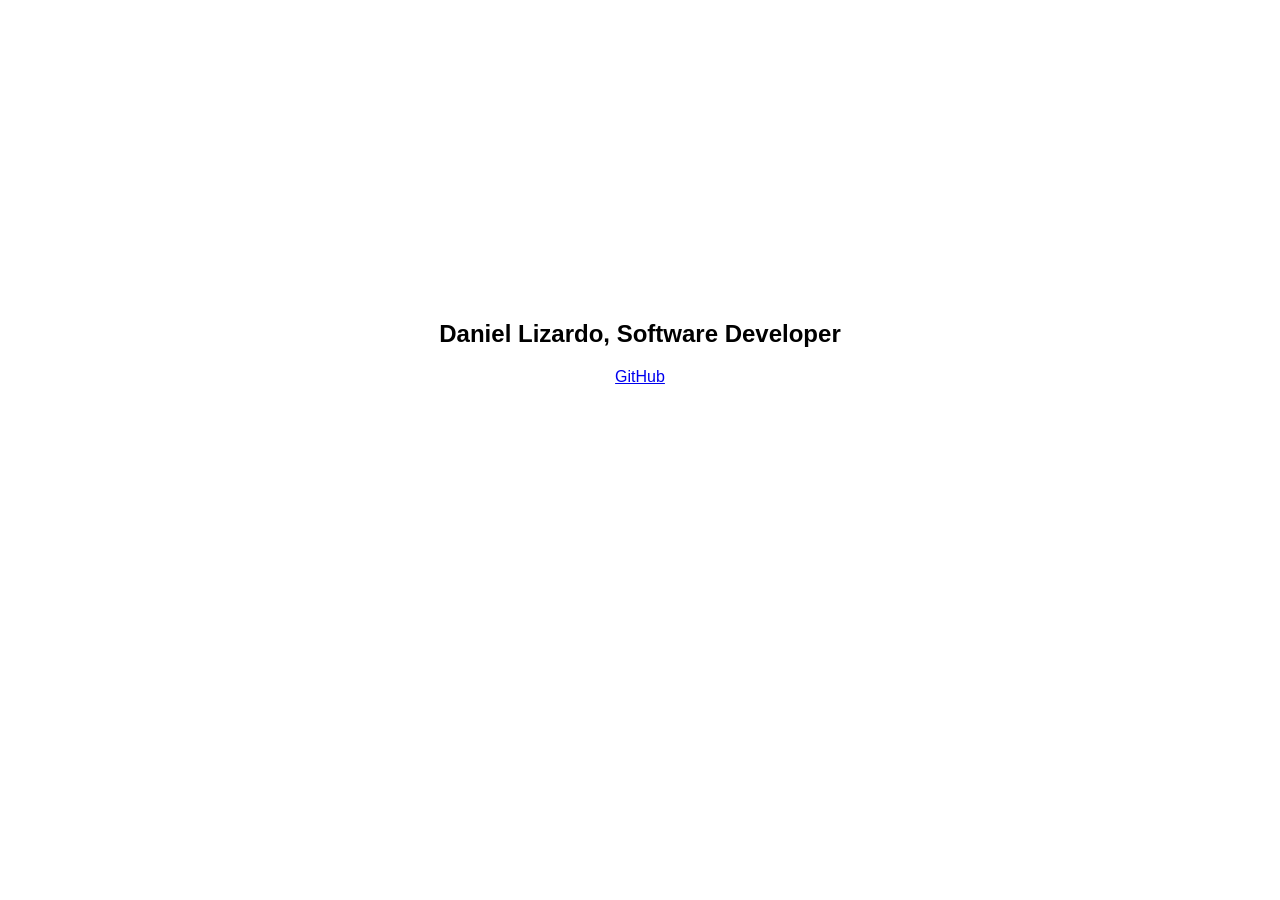
<file: index.html>
<!DOCTYPE HTML PUBLIC "-//W3C//DTD HTML 4.01//EN" "http://www.w3.org/TR/html4/strict.dtd">
<html>
<head>
  <meta http-equiv="Content-Type" content="text/html; charset=UTF-8"/>
  <title>Daniel Lizardo</title>
  <link rel="stylesheet" href="style.css"/>
</head>

<body>
    <div class="container">
      <h2>Daniel Lizardo, Software Developer</h2>
      
      <p><a href="https://github.com/dslizardo">GitHub</a></p>
  </div>
</body>
</html>
</file>
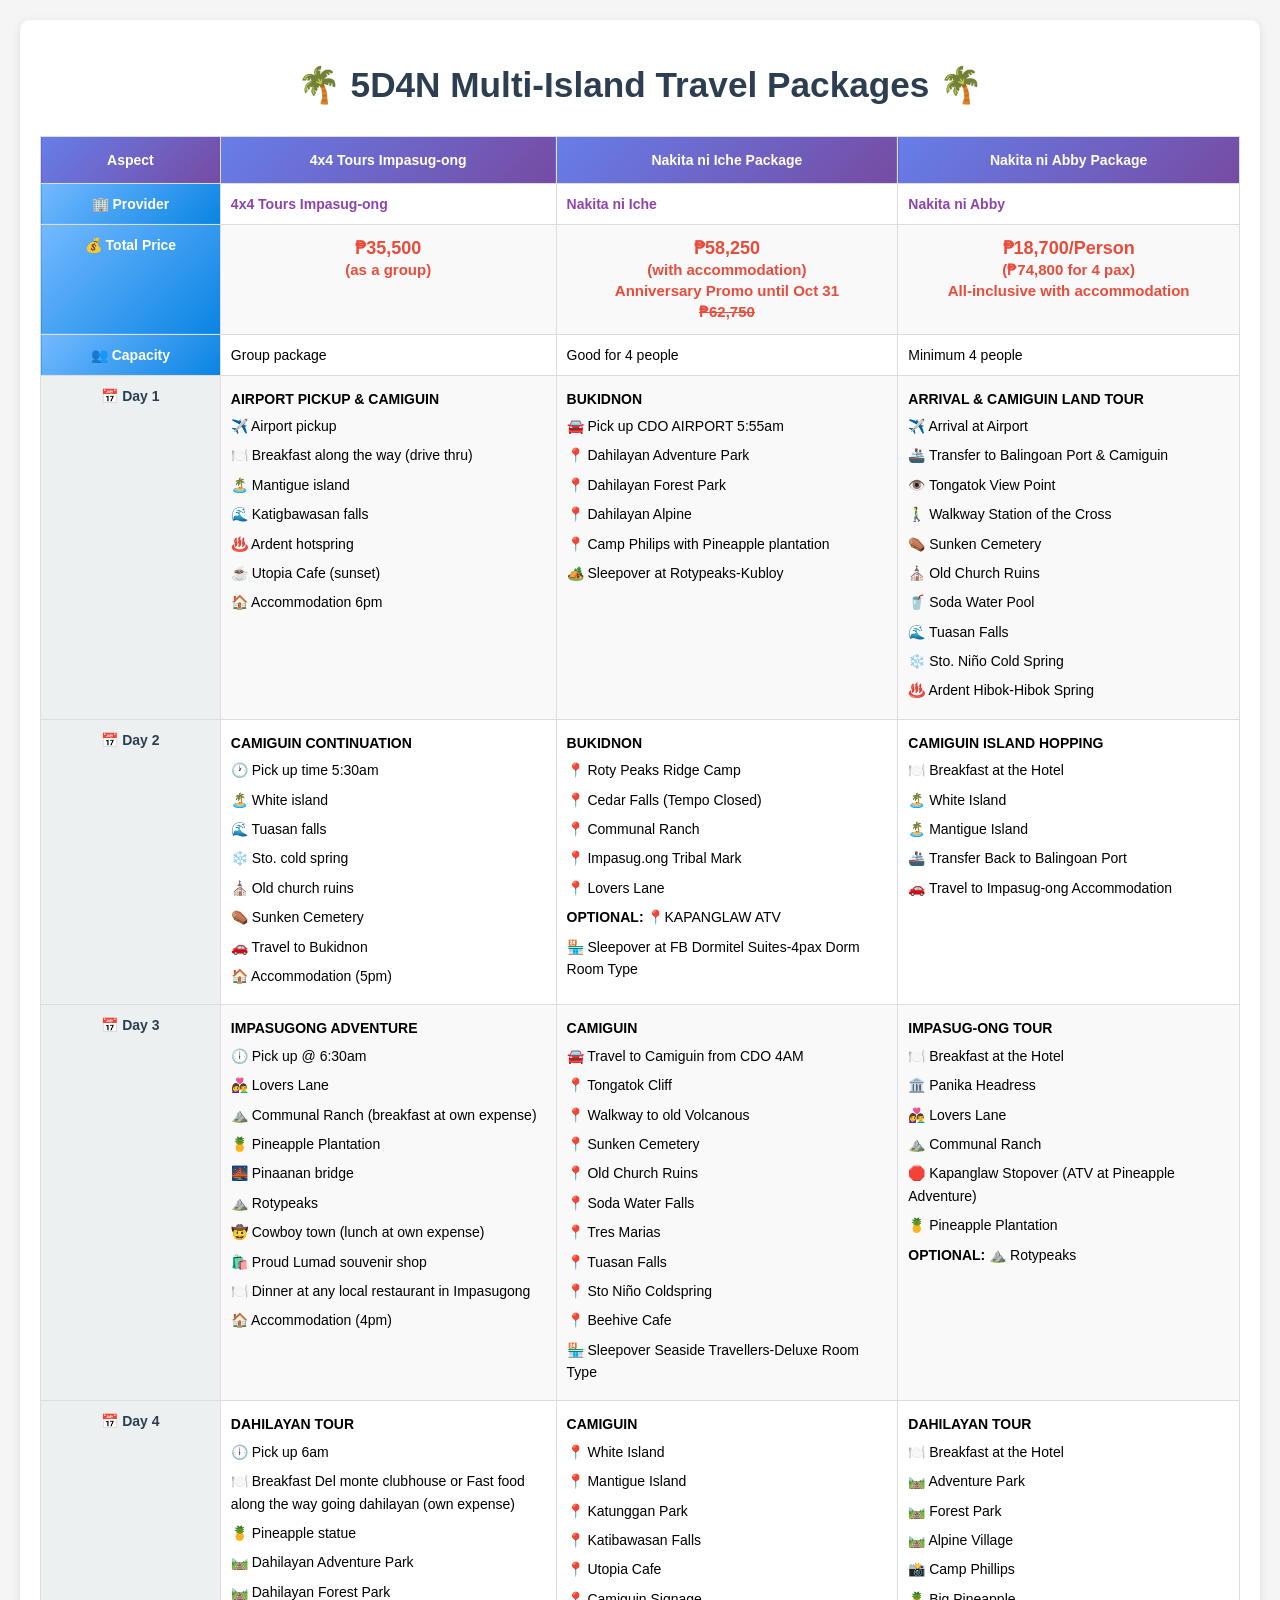
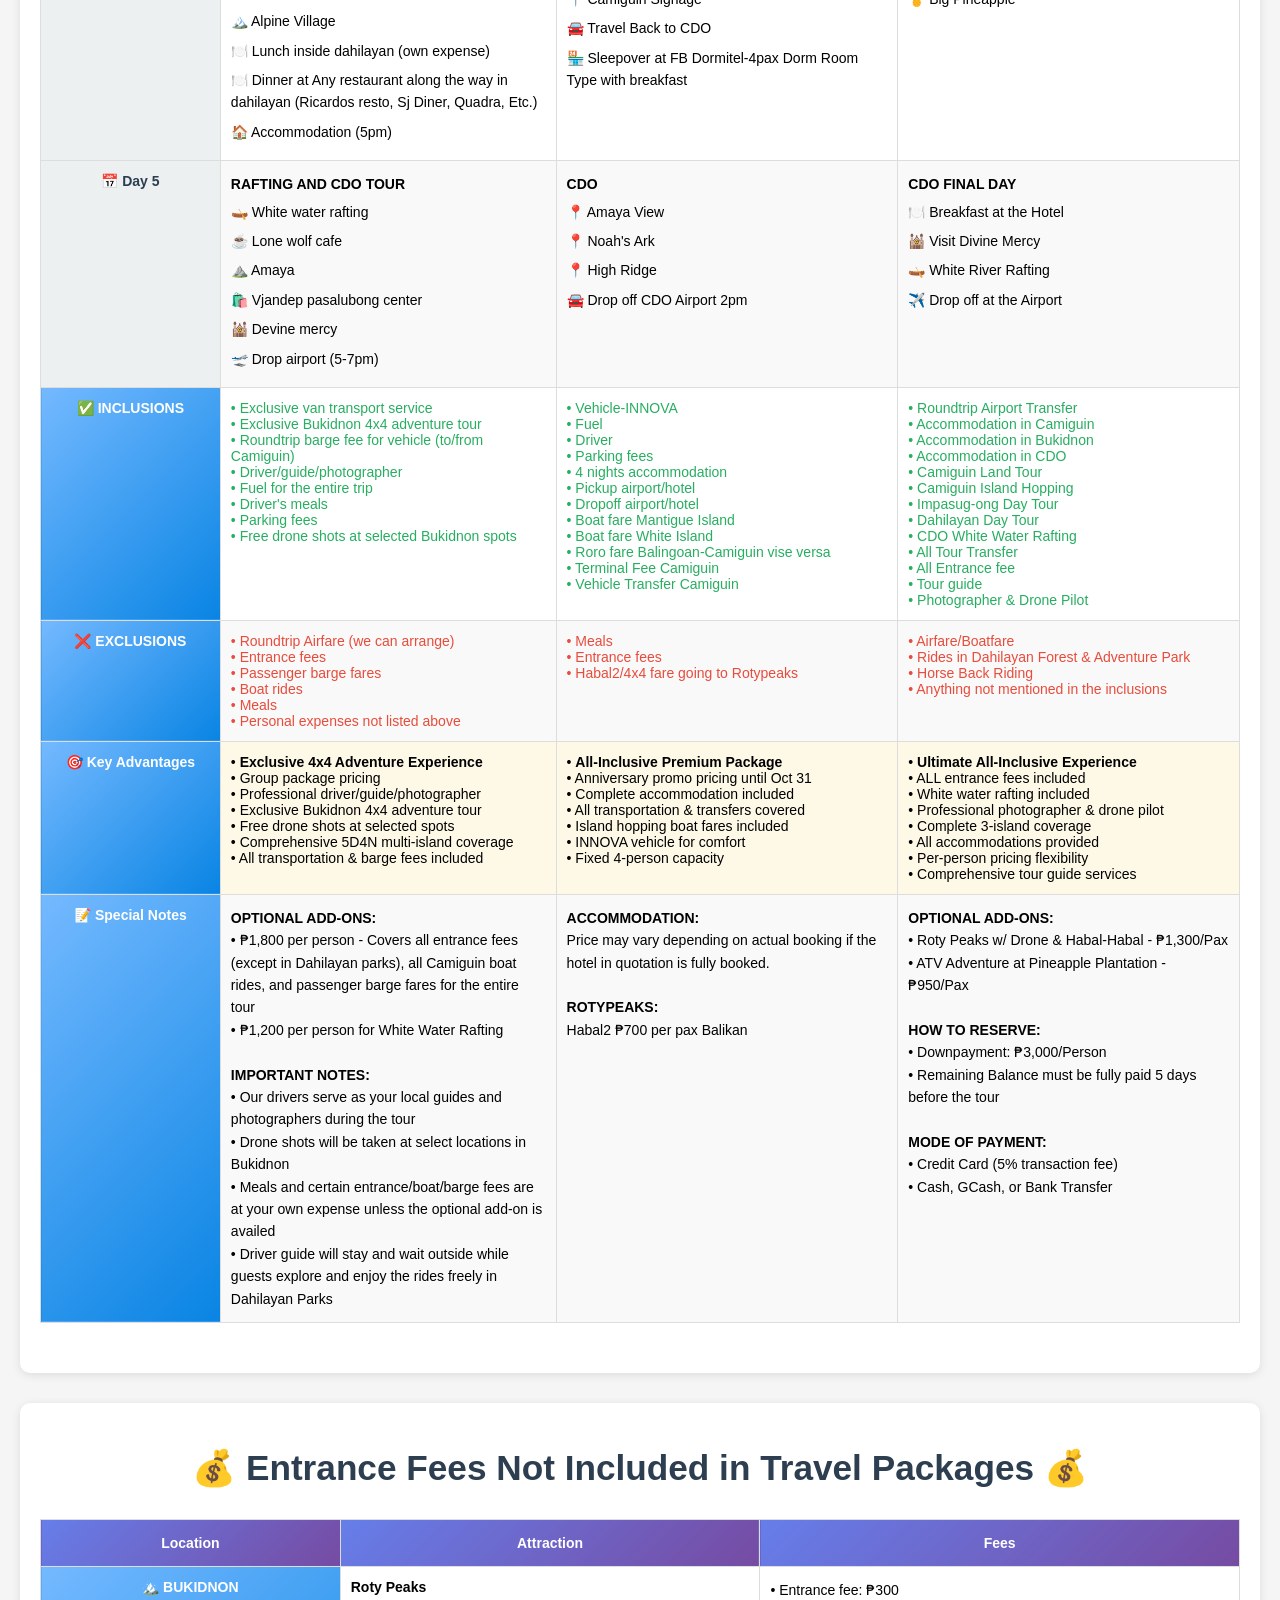
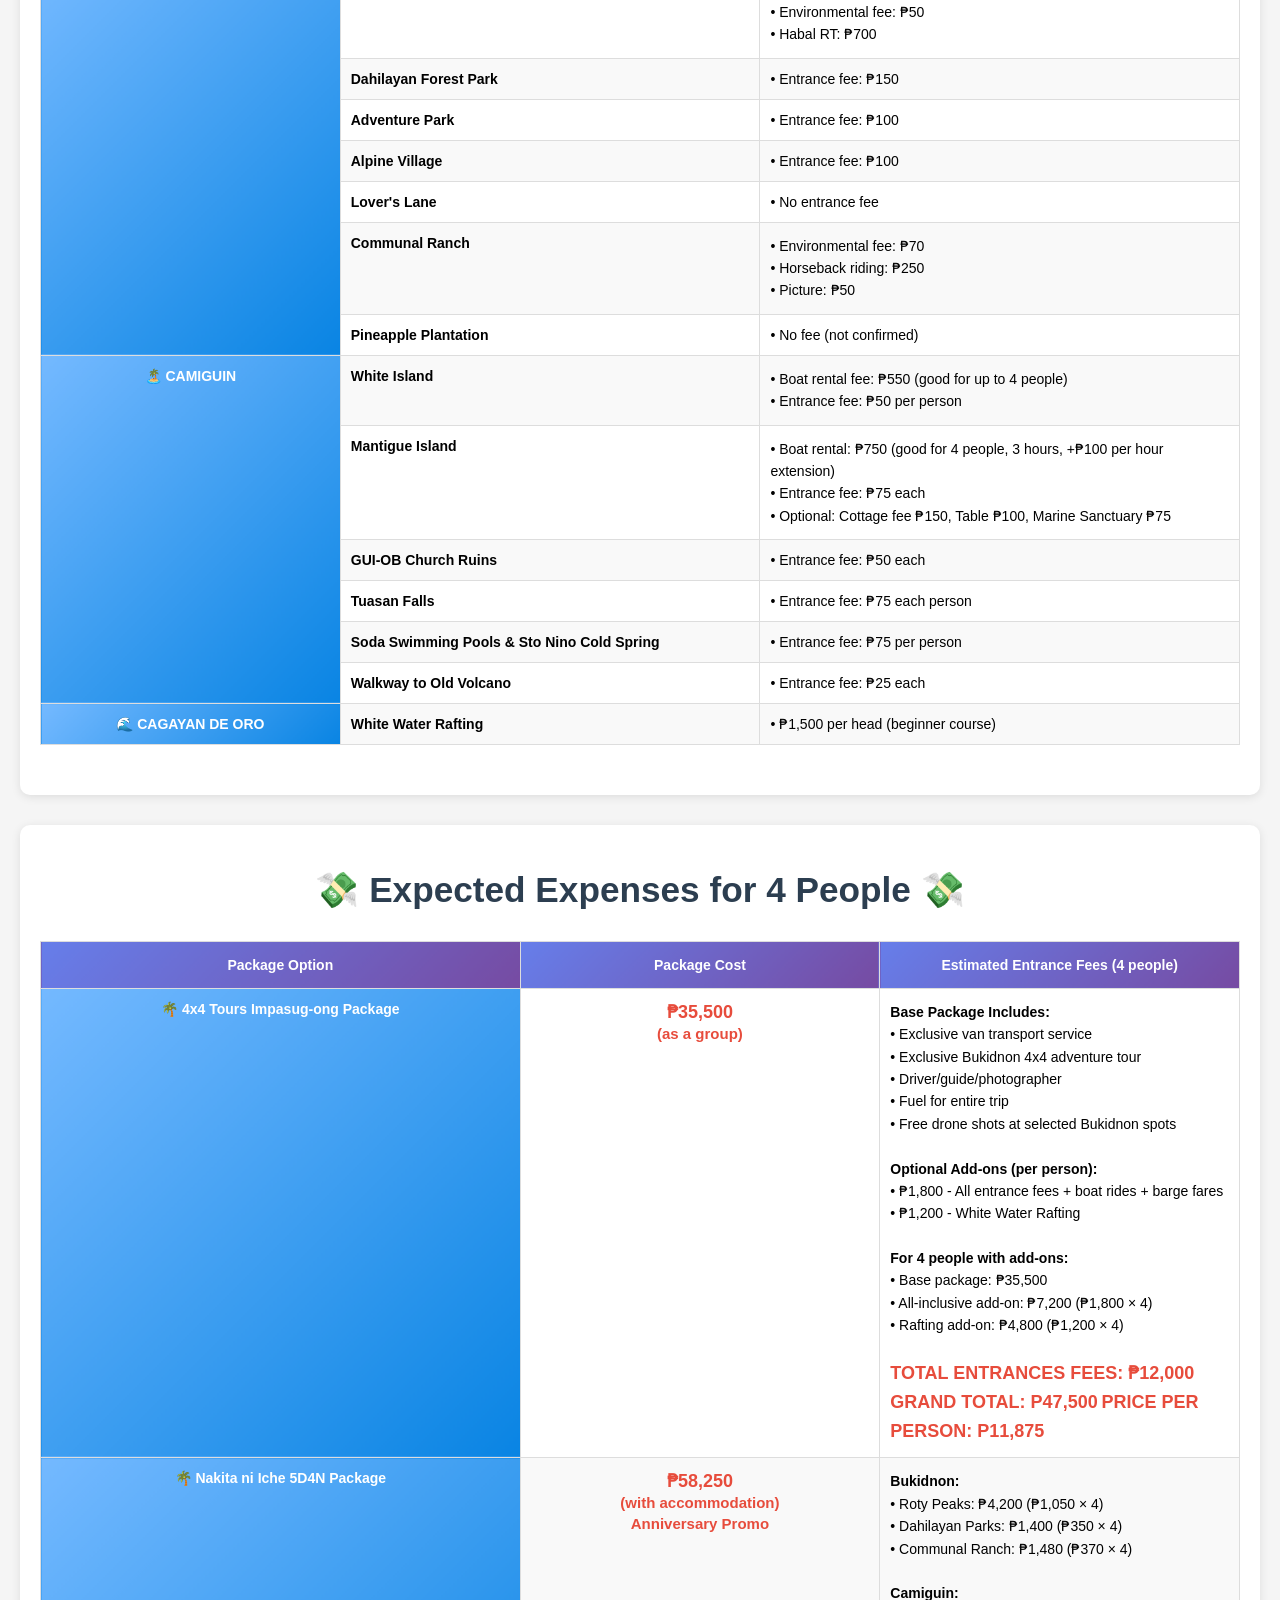
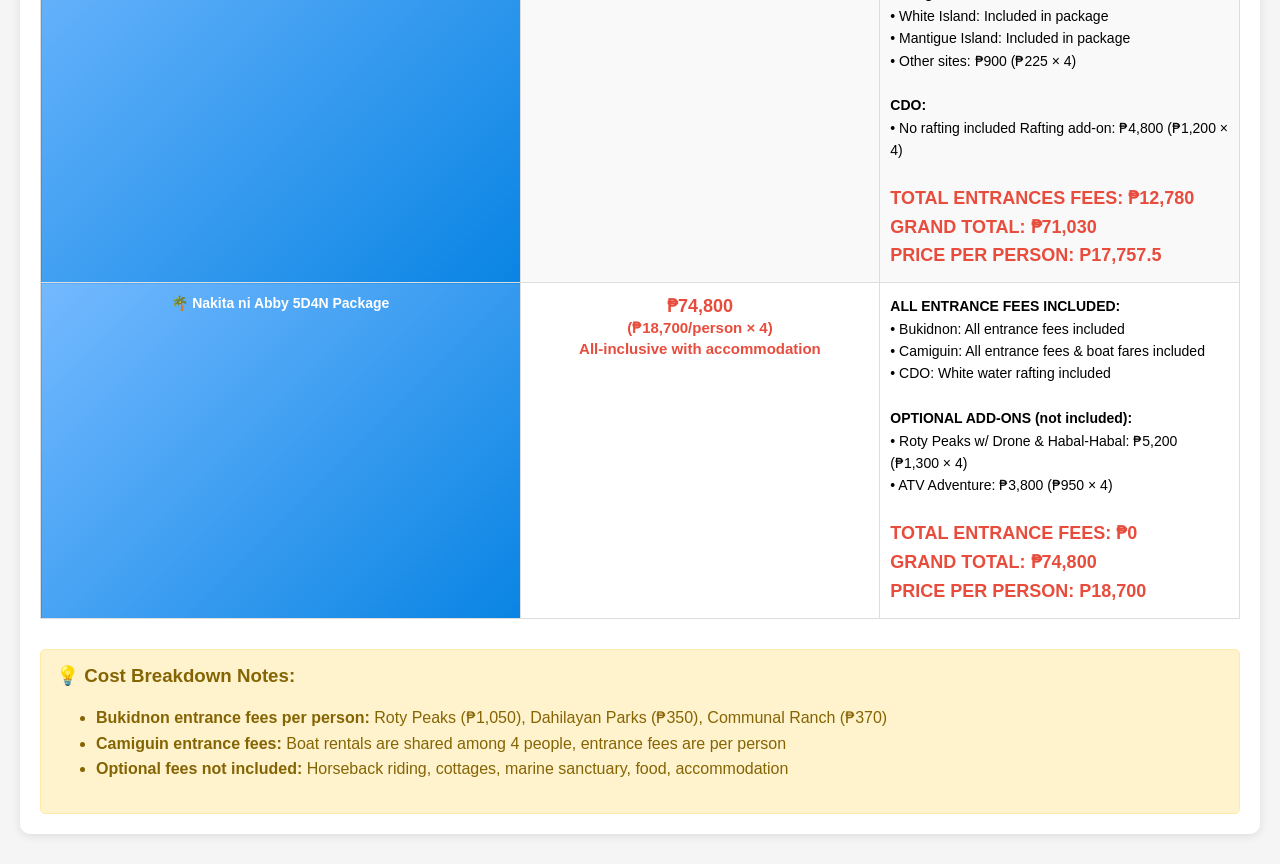
<file: bukidnon.html>
<!DOCTYPE html>
<html lang="en">
<head>
    <meta charset="UTF-8">
    <meta name="viewport" content="width=device-width, initial-scale=1.0">
    <meta name="description" content="Compare 5D4N and 2D1N travel packages for Bukidnon, Camiguin, and CDO. Detailed price breakdown and inclusions for your Philippine island adventure.">
    <title>5D4N Travel Package Comparison</title>
    <style>
        body {
            font-family: 'Segoe UI', Tahoma, Geneva, Verdana, sans-serif;
            margin: 20px;
            background-color: #f5f5f5;
        }
        
        .container {
            max-width: 1400px;
            margin: 0 auto;
            background: white;
            padding: 20px;
            border-radius: 10px;
            box-shadow: 0 2px 10px rgba(0,0,0,0.1);
            margin-bottom: 30px;
        }
        
        h1 {
            text-align: center;
            color: #2c3e50;
            margin-bottom: 30px;
            font-size: 2.2em;
        }
        
        .comparison-table {
            width: 100%;
            border-collapse: collapse;
            margin-bottom: 30px;
            font-size: 14px;
        }
        
        .comparison-table th {
            background: linear-gradient(135deg, #667eea 0%, #764ba2 100%);
            color: white;
            padding: 15px 10px;
            text-align: center;
            font-weight: 600;
            border: 1px solid #ddd;
        }
        
        .comparison-table td {
            padding: 12px 10px;
            border: 1px solid #ddd;
            vertical-align: top;
        }
        
        .comparison-table tr:nth-child(even) {
            background-color: #f9f9f9;
        }
        
        .comparison-table tr:hover {
            background-color: #e8f4f8;
        }
        
        .category {
            font-weight: 600;
            background: linear-gradient(135deg, #74b9ff 0%, #0984e3 100%);
            color: white;
            text-align: center;
        }
        
        .price {
            font-size: 18px;
            font-weight: 700;
            color: #e74c3c;
            text-align: center;
        }
        
        .day-header {
            font-weight: 600;
            color: #2c3e50;
            background-color: #ecf0f1;
            text-align: center;
        }
        
        .activities {
            line-height: 1.6;
        }
        
        .activities div {
            margin: 3px 0;
            padding: 2px 0;
        }
        
        .inclusion {
            color: #27ae60;
        }
        
        .exclusion {
            color: #e74c3c;
        }
        
        .highlight-difference {
            background-color: #fef9e7;
            border-left: 4px solid #f39c12;
            padding: 5px;
        }

        .provider {
            font-weight: 600;
            color: #8e44ad;
        }

    </style>
</head>
<body>
    <div class="container">
        <h1>🌴 5D4N Multi-Island Travel Packages 🌴</h1>
        
        <table class="comparison-table">
            <thead>
                <tr>
                    <th style="width: 15%;">Aspect</th>
                    <th style="width: 28%;">4x4 Tours Impasug-ong</th>
                    <th style="width: 28.5%;">Nakita ni Iche Package</th>
                    <th style="width: 28.5%;">Nakita ni Abby Package</th>
                </tr>
            </thead>
            <tbody>
                <tr>
                    <td class="category">🏢 Provider</td>
                    <td class="provider">4x4 Tours Impasug-ong</td>
                    <td class="provider">Nakita ni Iche</td>
                    <td class="provider">Nakita ni Abby</td>
                </tr>
                
                <tr>
                    <td class="category">💰 Total Price</td>
                    <td class="price">₱35,500<br><small>(as a group)</small></td>
                    <td class="price">₱58,250<br><small>(with accommodation)<br>Anniversary Promo until Oct 31<br><strike>₱62,750</strike></small></td>
                    <td class="price">₱18,700/Person<br><small>(₱74,800 for 4 pax)<br>All-inclusive with accommodation</small></td>
                </tr>
                
                <tr>
                    <td class="category">👥 Capacity</td>
                    <td>Group package</td>
                    <td>Good for 4 people</td>
                    <td>Minimum 4 people</td>
                </tr>
                
                <tr>
                    <td class="day-header">📅 Day 1</td>
                    <td class="activities">
                        <strong>AIRPORT PICKUP & CAMIGUIN</strong><br>
                        <div>✈️ Airport pickup</div>
                        <div>🍽️ Breakfast along the way (drive thru)</div>
                        <div>🏝️ Mantigue island</div>
                        <div>🌊 Katigbawasan falls</div>
                        <div>♨️ Ardent hotspring</div>
                        <div>☕ Utopia Cafe (sunset)</div>
                        <div>🏠 Accommodation 6pm</div>
                    </td>
                    <td class="activities">
                        <strong>BUKIDNON</strong><br>
                        <div>🚘 Pick up CDO AIRPORT 5:55am</div>
                        <div>📍 Dahilayan Adventure Park</div>
                        <div>📍 Dahilayan Forest Park</div>
                        <div>📍 Dahilayan Alpine</div>
                        <div>📍 Camp Philips with Pineapple plantation</div>
                        <div>🏕️ Sleepover at Rotypeaks-Kubloy</div>
                    </td>
                    <td class="activities">
                        <strong>ARRIVAL & CAMIGUIN LAND TOUR</strong><br>
                        <div>✈️ Arrival at Airport</div>
                        <div>🚢 Transfer to Balingoan Port & Camiguin</div>
                        <div>👁️ Tongatok View Point</div>
                        <div>🚶‍♂️ Walkway Station of the Cross</div>
                        <div>⚰️ Sunken Cemetery</div>
                        <div>⛪ Old Church Ruins</div>
                        <div>🥤 Soda Water Pool</div>
                        <div>🌊 Tuasan Falls</div>
                        <div>❄️ Sto. Niño Cold Spring</div>
                        <div>♨️ Ardent Hibok-Hibok Spring</div>
                    </td>
                </tr>
                
                <tr>
                    <td class="day-header">📅 Day 2</td>
                    <td class="activities">
                        <strong>CAMIGUIN CONTINUATION</strong><br>
                        <div>🕐 Pick up time 5:30am</div>
                        <div>🏝️ White island</div>
                        <div>🌊 Tuasan falls</div>
                        <div>❄️ Sto. cold spring</div>
                        <div>⛪ Old church ruins</div>
                        <div>⚰️ Sunken Cemetery</div>
                        <div>🚗 Travel to Bukidnon</div>
                        <div>🏠 Accommodation (5pm)</div>
                    </td>
                    <td class="activities">
                        <strong>BUKIDNON</strong><br>
                        <div>📍 Roty Peaks Ridge Camp</div>
                        <div>📍 Cedar Falls (Tempo Closed)</div>
                        <div>📍 Communal Ranch</div>
                        <div>📍 Impasug.ong Tribal Mark</div>
                        <div>📍 Lovers Lane</div>
                        <div><strong>OPTIONAL:</strong> 📍KAPANGLAW ATV</div>
                        <div>🏪 Sleepover at FB Dormitel Suites-4pax Dorm Room Type</div>
                    </td>
                    <td class="activities">
                        <strong>CAMIGUIN ISLAND HOPPING</strong><br>
                        <div>🍽️ Breakfast at the Hotel</div>
                        <div>🏝️ White Island</div>
                        <div>🏝️ Mantigue Island</div>
                        <div>🚢 Transfer Back to Balingoan Port</div>
                        <div>🚗 Travel to Impasug-ong Accommodation</div>
                    </td>
                </tr>
                
                <tr>
                    <td class="day-header">📅 Day 3</td>
                    <td class="activities">
                        <strong>IMPASUGONG ADVENTURE</strong><br>
                        <div>🕕 Pick up @ 6:30am</div>
                        <div>👩‍❤️‍👨 Lovers Lane</div>
                        <div>⛰️ Communal Ranch (breakfast at own expense)</div>
                        <div>🍍 Pineapple Plantation</div>
                        <div>🌉 Pinaanan bridge</div>
                        <div>⛰️ Rotypeaks</div>
                        <div>🤠 Cowboy town (lunch at own expense)</div>
                        <div>🛍️ Proud Lumad souvenir shop</div>
                        <div>🍽️ Dinner at any local restaurant in Impasugong</div>
                        <div>🏠 Accommodation (4pm)</div>
                    </td>
                    <td class="activities">
                        <strong>CAMIGUIN</strong><br>
                        <div>🚘 Travel to Camiguin from CDO 4AM</div>
                        <div>📍 Tongatok Cliff</div>
                        <div>📍 Walkway to old Volcanous</div>
                        <div>📍 Sunken Cemetery</div>
                        <div>📍 Old Church Ruins</div>
                        <div>📍 Soda Water Falls</div>
                        <div>📍 Tres Marias</div>
                        <div>📍 Tuasan Falls</div>
                        <div>📍 Sto Niño Coldspring</div>
                        <div>📍 Beehive Cafe</div>
                        <div>🏪 Sleepover Seaside Travellers-Deluxe Room Type</div>
                    </td>
                    <td class="activities">
                        <strong>IMPASUG-ONG TOUR</strong><br>
                        <div>🍽️ Breakfast at the Hotel</div>
                        <div>🏛️ Panika Headress</div>
                        <div>👩‍❤️‍👨 Lovers Lane</div>
                        <div>⛰️ Communal Ranch</div>
                        <div>🛑 Kapanglaw Stopover (ATV at Pineapple Adventure)</div>
                        <div>🍍 Pineapple Plantation</div>
                        <div><strong>OPTIONAL:</strong> ⛰️ Rotypeaks</div>
                    </td>
                </tr>
                
                <tr>
                    <td class="day-header">📅 Day 4</td>
                    <td class="activities">
                        <strong>DAHILAYAN TOUR</strong><br>
                        <div>🕕 Pick up 6am</div>
                        <div>🍽️ Breakfast Del monte clubhouse or Fast food along the way going dahilayan (own expense)</div>
                        <div>🍍 Pineapple statue</div>
                        <div>🛤️ Dahilayan Adventure Park</div>
                        <div>🛤️ Dahilayan Forest Park</div>
                        <div>🏔️ Alpine Village</div>
                        <div>🍽️ Lunch inside dahilayan (own expense)</div>
                        <div>🍽️ Dinner at Any restaurant along the way in dahilayan (Ricardos resto, Sj Diner, Quadra, Etc.)</div>
                        <div>🏠 Accommodation (5pm)</div>
                    </td>
                    <td class="activities">
                        <strong>CAMIGUIN</strong><br>
                        <div>📍 White Island</div>
                        <div>📍 Mantigue Island</div>
                        <div>📍 Katunggan Park</div>
                        <div>📍 Katibawasan Falls</div>
                        <div>📍 Utopia Cafe</div>
                        <div>📍 Camiguin Signage</div>
                        <div>🚘 Travel Back to CDO</div>
                        <div>🏪 Sleepover at FB Dormitel-4pax Dorm Room Type with breakfast</div>
                    </td>
                    <td class="activities">
                        <strong>DAHILAYAN TOUR</strong><br>
                        <div>🍽️ Breakfast at the Hotel</div>
                        <div>🛤️ Adventure Park</div>
                        <div>🛤️ Forest Park</div>
                        <div>🛤️ Alpine Village</div>
                        <div>📸 Camp Phillips</div>
                        <div>🍍 Big Pineapple</div>
                    </td>
                </tr>
                
                <tr>
                    <td class="day-header">📅 Day 5</td>
                    <td class="activities">
                        <strong>RAFTING AND CDO TOUR</strong><br>
                        <div>🛶 White water rafting</div>
                        <div>☕ Lone wolf cafe</div>
                        <div>⛰️ Amaya</div>
                        <div>🛍️ Vjandep pasalubong center</div>
                        <div>🕍 Devine mercy</div>
                        <div>🛫 Drop airport (5-7pm)</div>
                    </td>
                    <td class="activities">
                        <strong>CDO</strong><br>
                        <div>📍 Amaya View</div>
                        <div>📍 Noah's Ark</div>
                        <div>📍 High Ridge</div>
                        <div>🚘 Drop off CDO Airport 2pm</div>
                    </td>
                    <td class="activities">
                        <strong>CDO FINAL DAY</strong><br>
                        <div>🍽️ Breakfast at the Hotel</div>
                        <div>🕍 Visit Divine Mercy</div>
                        <div>🛶 White River Rafting</div>
                        <div>✈️ Drop off at the Airport</div>
                    </td>
                </tr>
                
                <tr>
                    <td class="category">✅ INCLUSIONS</td>
                    <td class="inclusion">
                        • Exclusive van transport service<br>
                        • Exclusive Bukidnon 4x4 adventure tour<br>
                        • Roundtrip barge fee for vehicle (to/from Camiguin)<br>
                        • Driver/guide/photographer<br>
                        • Fuel for the entire trip<br>
                        • Driver's meals<br>
                        • Parking fees<br>
                        • Free drone shots at selected Bukidnon spots
                    </td>
                    <td class="inclusion">
                        • Vehicle-INNOVA<br>
                        • Fuel<br>
                        • Driver<br>
                        • Parking fees<br>
                        • 4 nights accommodation<br>
                        • Pickup airport/hotel<br>
                        • Dropoff airport/hotel<br>
                        • Boat fare Mantigue Island<br>
                        • Boat fare White Island<br>
                        • Roro fare Balingoan-Camiguin vise versa<br>
                        • Terminal Fee Camiguin<br>
                        • Vehicle Transfer Camiguin
                    </td>
                    <td class="inclusion">
                        • Roundtrip Airport Transfer<br>
                        • Accommodation in Camiguin<br>
                        • Accommodation in Bukidnon<br>
                        • Accommodation in CDO<br>
                        • Camiguin Land Tour<br>
                        • Camiguin Island Hopping<br>
                        • Impasug-ong Day Tour<br>
                        • Dahilayan Day Tour<br>
                        • CDO White Water Rafting<br>
                        • All Tour Transfer<br>
                        • All Entrance fee<br>
                        • Tour guide<br>
                        • Photographer & Drone Pilot
                    </td>
                </tr>
                
                <tr>
                    <td class="category">❌ EXCLUSIONS</td>
                    <td class="exclusion">
                        • Roundtrip Airfare (we can arrange)<br>
                        • Entrance fees<br>
                        • Passenger barge fares<br>
                        • Boat rides<br>
                        • Meals<br>
                        • Personal expenses not listed above
                    </td>
                    <td class="exclusion">
                        • Meals<br>
                        • Entrance fees<br>
                        • Habal2/4x4 fare going to Rotypeaks
                    </td>
                    <td class="exclusion">
                        • Airfare/Boatfare<br>
                        • Rides in Dahilayan Forest & Adventure Park<br>
                        • Horse Back Riding<br>
                        • Anything not mentioned in the inclusions
                    </td>
                </tr>
                
                <tr>
                    <td class="category">🎯 Key Advantages</td>
                    <td class="highlight-difference">
                        • <strong>Exclusive 4x4 Adventure Experience</strong><br>
                        • Group package pricing<br>
                        • Professional driver/guide/photographer<br>
                        • Exclusive Bukidnon 4x4 adventure tour<br>
                        • Free drone shots at selected spots<br>
                        • Comprehensive 5D4N multi-island coverage<br>
                        • All transportation & barge fees included
                    </td>
                    <td class="highlight-difference">
                        • <strong>All-Inclusive Premium Package</strong><br>
                        • Anniversary promo pricing until Oct 31<br>
                        • Complete accommodation included<br>
                        • All transportation & transfers covered<br>
                        • Island hopping boat fares included<br>
                        • INNOVA vehicle for comfort<br>
                        • Fixed 4-person capacity
                    </td>
                    <td class="highlight-difference">
                        • <strong>Ultimate All-Inclusive Experience</strong><br>
                        • ALL entrance fees included<br>
                        • White water rafting included<br>
                        • Professional photographer & drone pilot<br>
                        • Complete 3-island coverage<br>
                        • All accommodations provided<br>
                        • Per-person pricing flexibility<br>
                        • Comprehensive tour guide services
                    </td>
                </tr>
                
                <tr>
                    <td class="category">📝 Special Notes</td>
                    <td class="activities">
                        <strong>OPTIONAL ADD-ONS:</strong><br>
                        • ₱1,800 per person - Covers all entrance fees (except in Dahilayan parks), all Camiguin boat rides, and passenger barge fares for the entire tour<br>
                        • ₱1,200 per person for White Water Rafting<br><br>
                        
                        <strong>IMPORTANT NOTES:</strong><br>
                        • Our drivers serve as your local guides and photographers during the tour<br>
                        • Drone shots will be taken at select locations in Bukidnon<br>
                        • Meals and certain entrance/boat/barge fees are at your own expense unless the optional add-on is availed<br>
                        • Driver guide will stay and wait outside while guests explore and enjoy the rides freely in Dahilayan Parks
                    </td>
                    <td class="activities">
                        <strong>ACCOMMODATION:</strong><br>
                        Price may vary depending on actual booking if the hotel in quotation is fully booked.<br><br>
                        
                        <strong>ROTYPEAKS:</strong><br>
                        Habal2 ₱700 per pax Balikan
                    </td>
                    <td class="activities">
                        <strong>OPTIONAL ADD-ONS:</strong><br>
                        • Roty Peaks w/ Drone & Habal-Habal - ₱1,300/Pax<br>
                        • ATV Adventure at Pineapple Plantation - ₱950/Pax<br><br>
                        
                        <strong>HOW TO RESERVE:</strong><br>
                        • Downpayment: ₱3,000/Person<br>
                        • Remaining Balance must be fully paid 5 days before the tour<br><br>
                        
                        <strong>MODE OF PAYMENT:</strong><br>
                        • Credit Card (5% transaction fee)<br>
                        • Cash, GCash, or Bank Transfer
                    </td>
                </tr>
            </tbody>
        </table>
    </div>


    <div class="container">
        <h1>💰 Entrance Fees Not Included in Travel Packages 💰</h1>
        
        <table class="comparison-table">
            <thead>
                <tr>
                    <th style="width: 25%;">Location</th>
                    <th style="width: 35%;">Attraction</th>
                    <th style="width: 40%;">Fees</th>
                </tr>
            </thead>
            <tbody>
                <tr>
                    <td class="category" rowspan="7">🏔️ BUKIDNON</td>
                    <td><strong>Roty Peaks</strong></td>
                    <td class="activities">
                        • Entrance fee: ₱300<br>
                        • Environmental fee: ₱50<br>
                        • Habal RT: ₱700
                    </td>
                </tr>
                <tr>
                    <td><strong>Dahilayan Forest Park</strong></td>
                    <td>• Entrance fee: ₱150</td>
                </tr>
                <tr>
                    <td><strong>Adventure Park</strong></td>
                    <td>• Entrance fee: ₱100</td>
                </tr>
                <tr>
                    <td><strong>Alpine Village</strong></td>
                    <td>• Entrance fee: ₱100</td>
                </tr>
                <tr>
                    <td><strong>Lover's Lane</strong></td>
                    <td>• No entrance fee</td>
                </tr>
                <tr>
                    <td><strong>Communal Ranch</strong></td>
                    <td class="activities">
                        • Environmental fee: ₱70<br>
                        • Horseback riding: ₱250<br>
                        • Picture: ₱50
                    </td>
                </tr>
                <tr>
                    <td><strong>Pineapple Plantation</strong></td>
                    <td>• No fee (not confirmed)</td>
                </tr>
                
                <tr>
                    <td class="category" rowspan="6">🏝️ CAMIGUIN</td>
                    <td><strong>White Island</strong></td>
                    <td class="activities">
                        • Boat rental fee: ₱550 (good for up to 4 people)<br>
                        • Entrance fee: ₱50 per person
                    </td>
                </tr>
                <tr>
                    <td><strong>Mantigue Island</strong></td>
                    <td class="activities">
                        • Boat rental: ₱750 (good for 4 people, 3 hours, +₱100 per hour extension)<br>
                        • Entrance fee: ₱75 each<br>
                        • Optional: Cottage fee ₱150, Table ₱100, Marine Sanctuary ₱75
                    </td>
                </tr>
                <tr>
                    <td><strong>GUI-OB Church Ruins</strong></td>
                    <td>• Entrance fee: ₱50 each</td>
                </tr>
                <tr>
                    <td><strong>Tuasan Falls</strong></td>
                    <td>• Entrance fee: ₱75 each person</td>
                </tr>
                <tr>
                    <td><strong>Soda Swimming Pools & Sto Nino Cold Spring</strong></td>
                    <td>• Entrance fee: ₱75 per person</td>
                </tr>
                <tr>
                    <td><strong>Walkway to Old Volcano</strong></td>
                    <td>• Entrance fee: ₱25 each</td>
                </tr>
                
                <tr>
                    <td class="category">🌊 CAGAYAN DE ORO</td>
                    <td><strong>White Water Rafting</strong></td>
                    <td>• ₱1,500 per head (beginner course)</td>
                </tr>
            </tbody>
        </table>
    </div>

    <div class="container">
        <h1>💸 Expected Expenses for 4 People 💸</h1>
        
        <table class="comparison-table">
            <thead>
                <tr>
                    <th style="width: 40%;">Package Option</th>
                    <th style="width: 30%;">Package Cost</th>
                    <th style="width: 30%;">Estimated Entrance Fees (4 people)</th>
                </tr>
            </thead>
            <tbody>
                <tr>
                    <td class="category">🌴 4x4 Tours Impasug-ong Package</td>
                    <td class="price">₱35,500<br><small>(as a group)</small></td>
                    <td class="activities">
                        <strong>Base Package Includes:</strong><br>
                        • Exclusive van transport service<br>
                        • Exclusive Bukidnon 4x4 adventure tour<br>
                        • Driver/guide/photographer<br>
                        • Fuel for entire trip<br>
                        • Free drone shots at selected Bukidnon spots<br><br>
                        
                        <strong>Optional Add-ons (per person):</strong><br>
                        • ₱1,800 - All entrance fees + boat rides + barge fares<br>
                        • ₱1,200 - White Water Rafting<br><br>
                        
                        <strong>For 4 people with add-ons:</strong><br>
                        • Base package: ₱35,500<br>
                        • All-inclusive add-on: ₱7,200 (₱1,800 × 4)<br>
                        • Rafting add-on: ₱4,800 (₱1,200 × 4)<br><br>

                        <strong class="price">TOTAL ENTRANCES FEES: ₱12,000</strong><br>
                        <strong class="price">GRAND TOTAL: P47,500</strong>
                        <strong class="price">PRICE PER PERSON: P11,875</strong>
                    </td>
                </tr>
                
                
                <tr>
                    <td class="category">🌴 Nakita ni Iche 5D4N Package</td>
                    <td class="price">₱58,250<br><small>(with accommodation)<br>Anniversary Promo</small></td>
                    <td class="activities">
                        <strong>Bukidnon:</strong><br>
                        • Roty Peaks: ₱4,200 (₱1,050 × 4)<br>
                        • Dahilayan Parks: ₱1,400 (₱350 × 4)<br>
                        • Communal Ranch: ₱1,480 (₱370 × 4)<br><br>
                        
                        <strong>Camiguin:</strong><br>
                        • White Island: Included in package<br>
                        • Mantigue Island: Included in package<br>
                        • Other sites: ₱900 (₱225 × 4)<br><br>
                        
                        <strong>CDO:</strong><br>
                        • No rafting included Rafting add-on: ₱4,800 (₱1,200 × 4)<br><br>
                        
                        <strong class="price">TOTAL ENTRANCES FEES: ₱12,780</strong><br>
                        <strong class="price">GRAND TOTAL: ₱71,030</strong><br>
                        <strong class="price">PRICE PER PERSON: P17,757.5</strong>
                    </td>
                </tr>
                
                <tr>
                    <td class="category">🌴 Nakita ni Abby 5D4N Package</td>
                    <td class="price">₱74,800<br><small>(₱18,700/person × 4)<br>All-inclusive with accommodation</small></td>
                    <td class="activities">
                        <strong>ALL ENTRANCE FEES INCLUDED:</strong><br>
                        • Bukidnon: All entrance fees included<br>
                        • Camiguin: All entrance fees & boat fares included<br>
                        • CDO: White water rafting included<br><br>
                        
                        <strong>OPTIONAL ADD-ONS (not included):</strong><br>
                        • Roty Peaks w/ Drone & Habal-Habal: ₱5,200 (₱1,300 × 4)<br>
                        • ATV Adventure: ₱3,800 (₱950 × 4)<br><br>
                        
                        <strong class="price">TOTAL ENTRANCE FEES: ₱0</strong><br>
                        <strong class="price">GRAND TOTAL: ₱74,800</strong><br>
                        <strong class="price">PRICE PER PERSON: P18,700</strong>
                    </td>
                </tr>
                
            </tbody>
        </table>
        
        <div style="margin-top: 20px; padding: 15px; background-color: #fff3cd; border: 1px solid #ffeaa7; border-radius: 5px;">
            <h3 style="color: #856404; margin-top: 0;">💡 Cost Breakdown Notes:</h3>
            <ul style="color: #856404; line-height: 1.6;">
                <li><strong>Bukidnon entrance fees per person:</strong> Roty Peaks (₱1,050), Dahilayan Parks (₱350), Communal Ranch (₱370)</li>
                <li><strong>Camiguin entrance fees:</strong> Boat rentals are shared among 4 people, entrance fees are per person</li>
                <li><strong>Optional fees not included:</strong> Horseback riding, cottages, marine sanctuary, food, accommodation</li>
            </ul>
        </div>
    </div>
</body>
</html>
</file>
<file: style.css>
.container {
    font-family: Arial, Helvetica, sans-serif;
    vertical-align: middle; 
    text-align: center;
    width: 600px;
    height: 300px;
    position: absolute;
    left: 50%;
    top: 50%;
    transform: translate(-50%, -50%);
}
</file>
